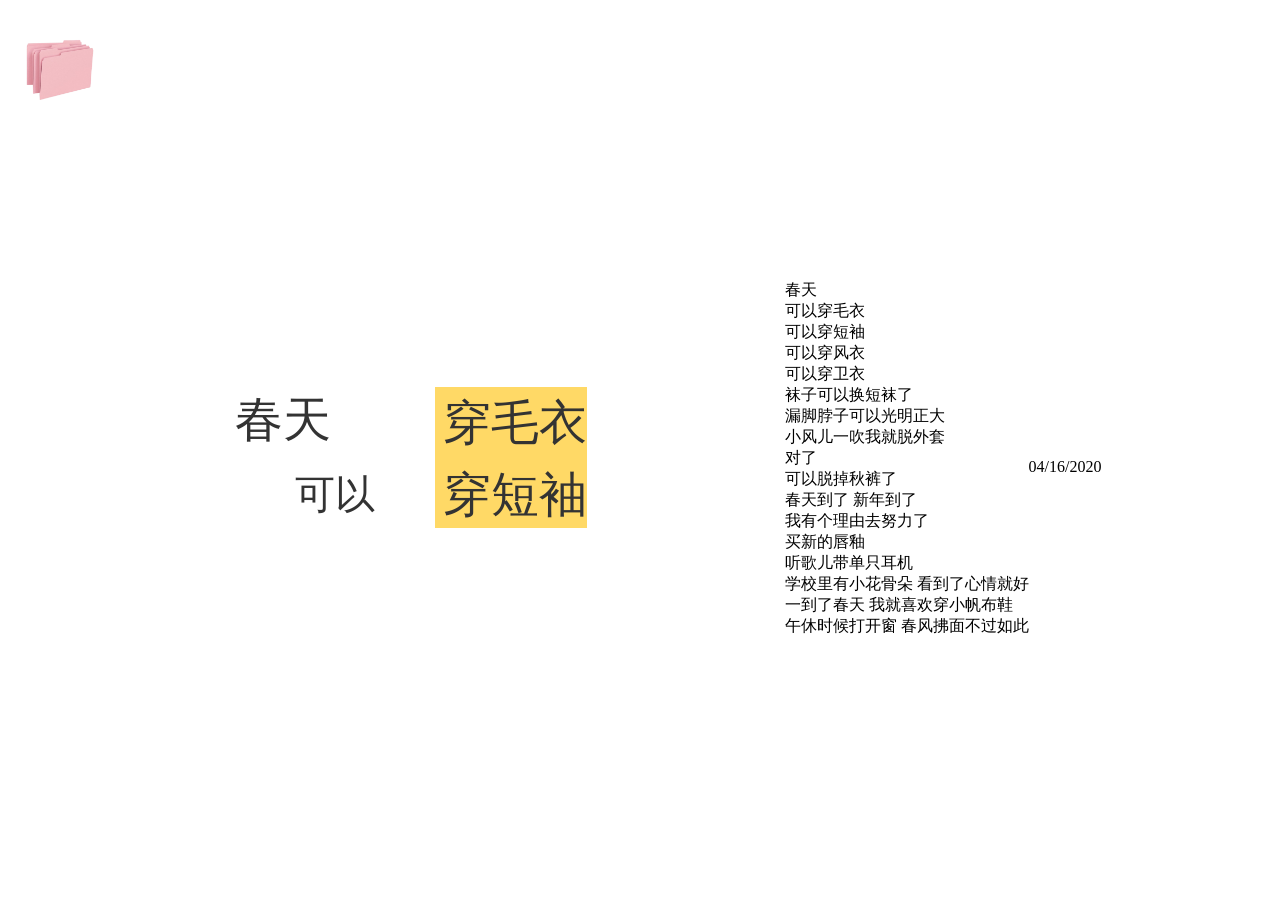
<file: A.html>
<!DOCTYPE html>
<html>
<head><link rel="stylesheet" type="text/css" href="A.css">
<title>April</title>
</head>
<body>
  <p>
    <a href="11.html">
     <img src="image/3406.PNG" style="width:80px;height:100px;position:absolute;left:20px;top:20px;"/>
  </p>
<h1>

	春天<br>
  <span>可以</span>
  <div class="message">
    <div class="word1">穿毛衣</div>
    <div class="word2">穿短袖</div>
    <div class="word3">穿风衣</div>
    
  </div>

</h1>

 </a>

<p>
	<div class="text1">

春天<br>
可以穿毛衣<br>
可以穿短袖<br>
可以穿风衣<br>
可以穿卫衣<br>
袜子可以换短袜了<br>
漏脚脖子可以光明正大<br>
小风儿一吹我就脱外套<br>
对了<br>
可以脱掉秋裤了<br>
春天到了 新年到了 <br>
我有个理由去努力了<br>
买新的唇釉<br>
听歌儿带单只耳机<br>
学校里有小花骨朵 看到了心情就好<br>
一到了春天 我就喜欢穿小帆布鞋<br>
午休时候打开窗 春风拂面不过如此
</div>

	<div class="text2">
		<br>
04/16/2020
</div>
</p>

</body>
</html>
</file>
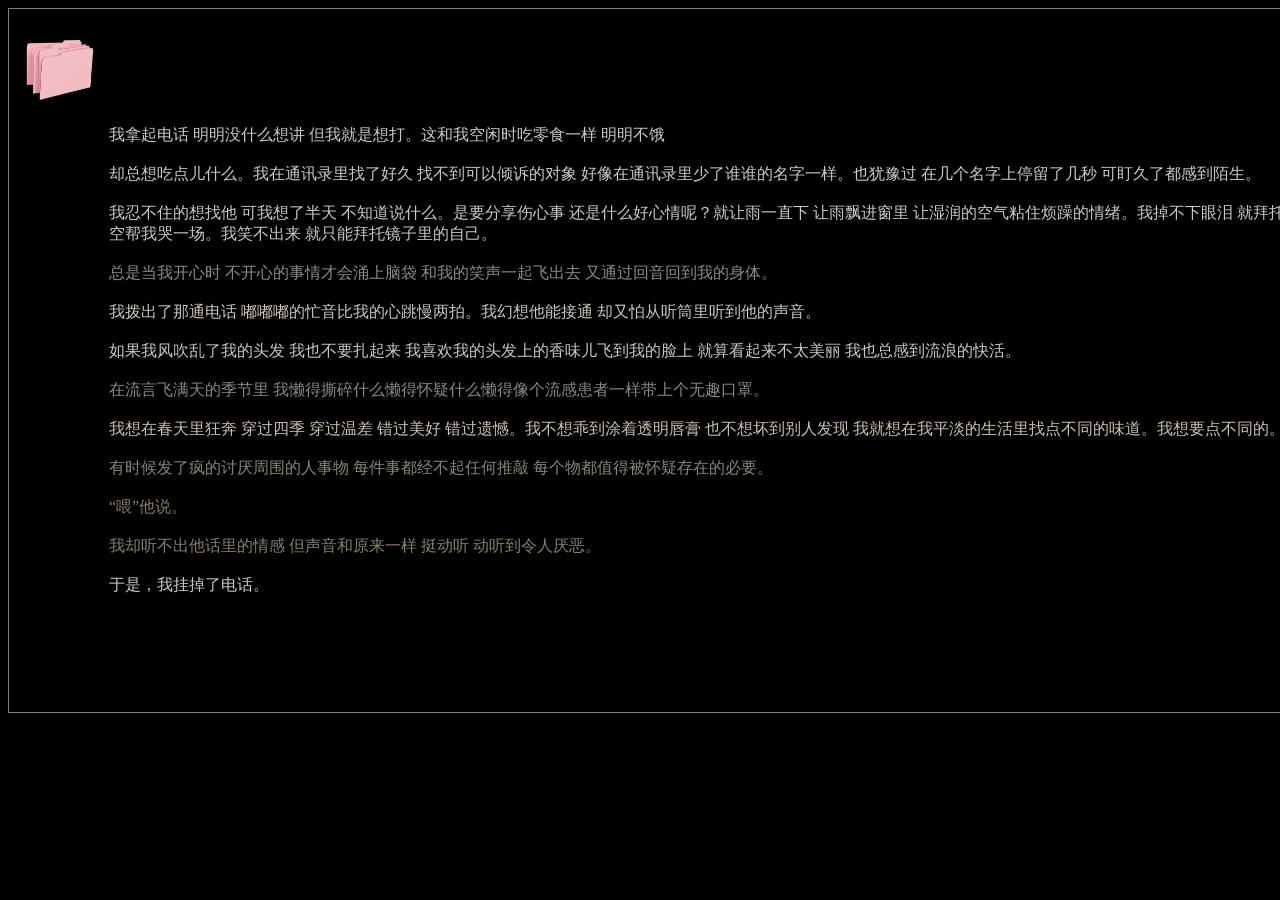
<file: C.html>
<!DOCTYPE html>
<html>
<head>
<meta charset="utf-8"> 
<title>C</title>
<link rel="stylesheet" type="text/css" href="C.css">
 <a href="11.html">
     <img src="image/3406.PNG" style="width:80px;height:100px;position:absolute;left:20px;top:20px;"/>
   </a>
<style>
div.ex
{
width:1200px;
padding:100px;
border:0.1px solid gray;
margin:0px;
}
</style>
</head>

<body>


<div class="ex">
	 <ul style="list-style-type:none;">
	
	<li>我拿起电话 明明没什么想讲 但我就是想打。这和我空闲时吃零食一样 明明不饿 <br><br>却总想吃点儿什么。我在通讯录里找了好久 找不到可以倾诉的对象 好像在通讯录里少了谁谁的名字一样。也犹豫过 在几个名字上停留了几秒 可盯久了都感到陌生。<br><br>
我忍不住的想找他 可我想了半天 不知道说什么。是要分享伤心事 
还是什么好心情呢？就让雨一直下 让雨飘进窗里 让湿润的空气粘住烦躁的情绪。我掉不下眼泪 就拜托天空帮我哭一场。我笑不出来 就只能拜托镜子里的自己。<br><br></li>
<li>
总是当我开心时 不开心的事情才会涌上脑袋 和我的笑声一起飞出去 又通过回音回到我的身体。<br><br></li>
<li>
我拨出了那通电话 嘟嘟嘟的忙音比我的心跳慢两拍。我幻想他能接通 却又怕从听筒里听到他的声音。<br><br>
如果我风吹乱了我的头发 我也不要扎起来 我喜欢我的头发上的香味儿飞到我的脸上 就算看起来不太美丽 我也总感到流浪的快活。<br><br>
</li>
<li>
在流言飞满天的季节里 我懒得撕碎什么懒得怀疑什么懒得像个流感患者一样带上个无趣口罩。<br><br></li>
<li>
我想在春天里狂奔 穿过四季 穿过温差 错过美好 错过遗憾。我不想乖到涂着透明唇膏 也不想坏到别人发现 我就想在我平淡的生活里找点不同的味道。我想要点不同的。<br><br>
</li>
<li>

有时候发了疯的讨厌周围的人事物 每件事都经不起任何推敲 每个物都值得被怀疑存在的必要。<br><br></li>
<li>
“喂”他说。<br><br>
我却听不出他话里的情感 但声音和原来一样 挺动听 动听到令人厌恶。<br><br>
</li>
<li>

于是，我挂掉了电话。<li>
</div>


</body>
</html>
</file>
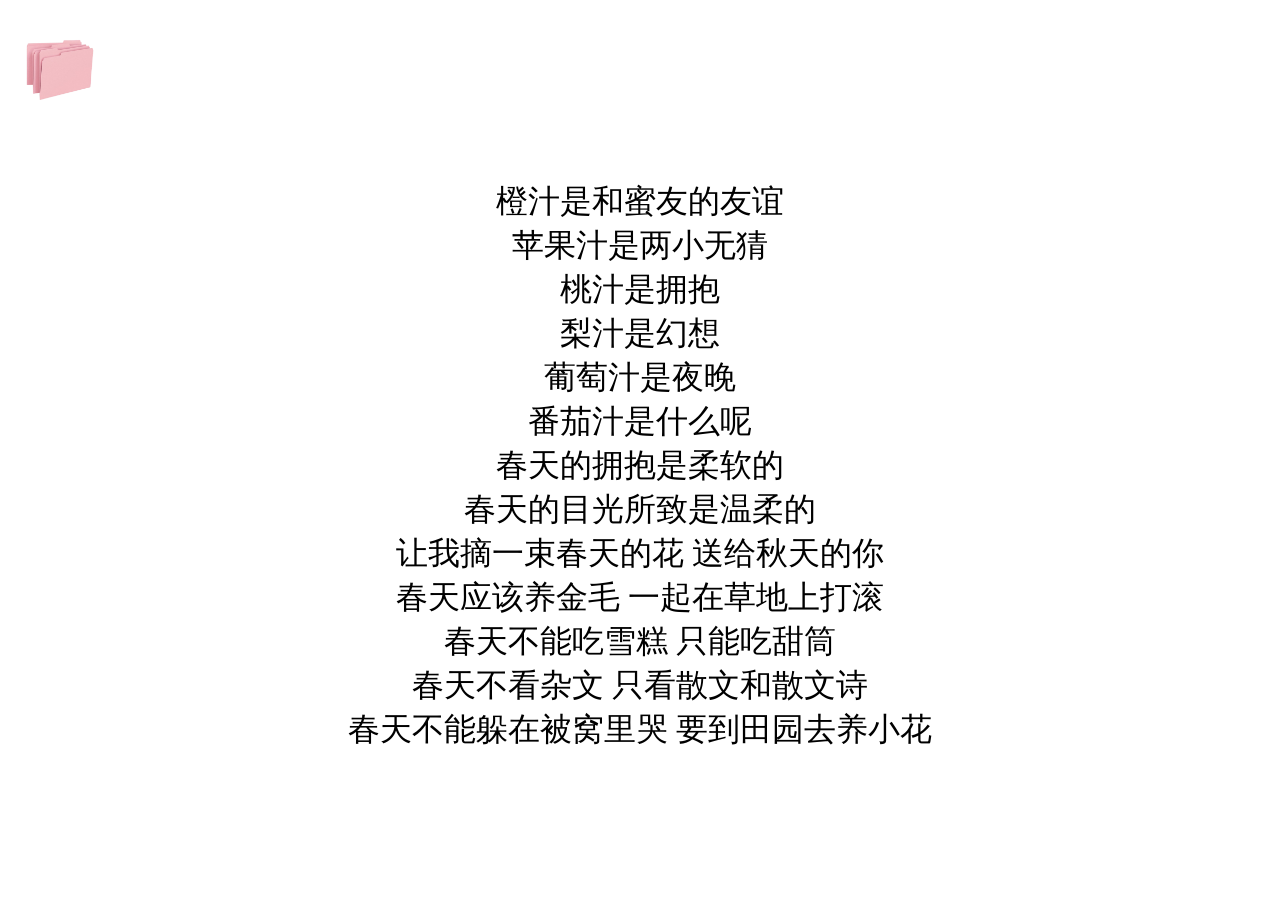
<file: E.html>
<!DOCTYPE html>
<html>
<head>
<title>O</title>
</head>
<link rel="stylesheet" type="text/css" href="E.css">
<body>
  <p>
<a href="11.html">
     <img src="image/3406.PNG" style="width:80px;height:100px;position:absolute;left:20px;top:20px;"/>
 </a>
</p>
<div class="container">
  <h2 class="title">
    <span class="title-word title-word-1">橙汁是和蜜友的友谊<br>

苹果汁是两小无猜<br>

桃汁是拥抱</span><br>
    <span class="title-word title-word-2">梨汁是幻想<br>

葡萄汁是夜晚<br>

番茄汁是什么呢<br>

春天的拥抱是柔软的
</span><br>
    <span class="title-word title-word-3">春天的目光所致是温柔的<br>

让我摘一束春天的花 送给秋天的你<br>

春天应该养金毛 一起在草地上打滚
</span><br>
    <span class="title-word title-word-4">春天不能吃雪糕 只能吃甜筒<br>

春天不看杂文 只看散文和散文诗<br>
春天不能躲在被窝里哭 要到田园去养小花</span>
  </h2>
</div>
</file>
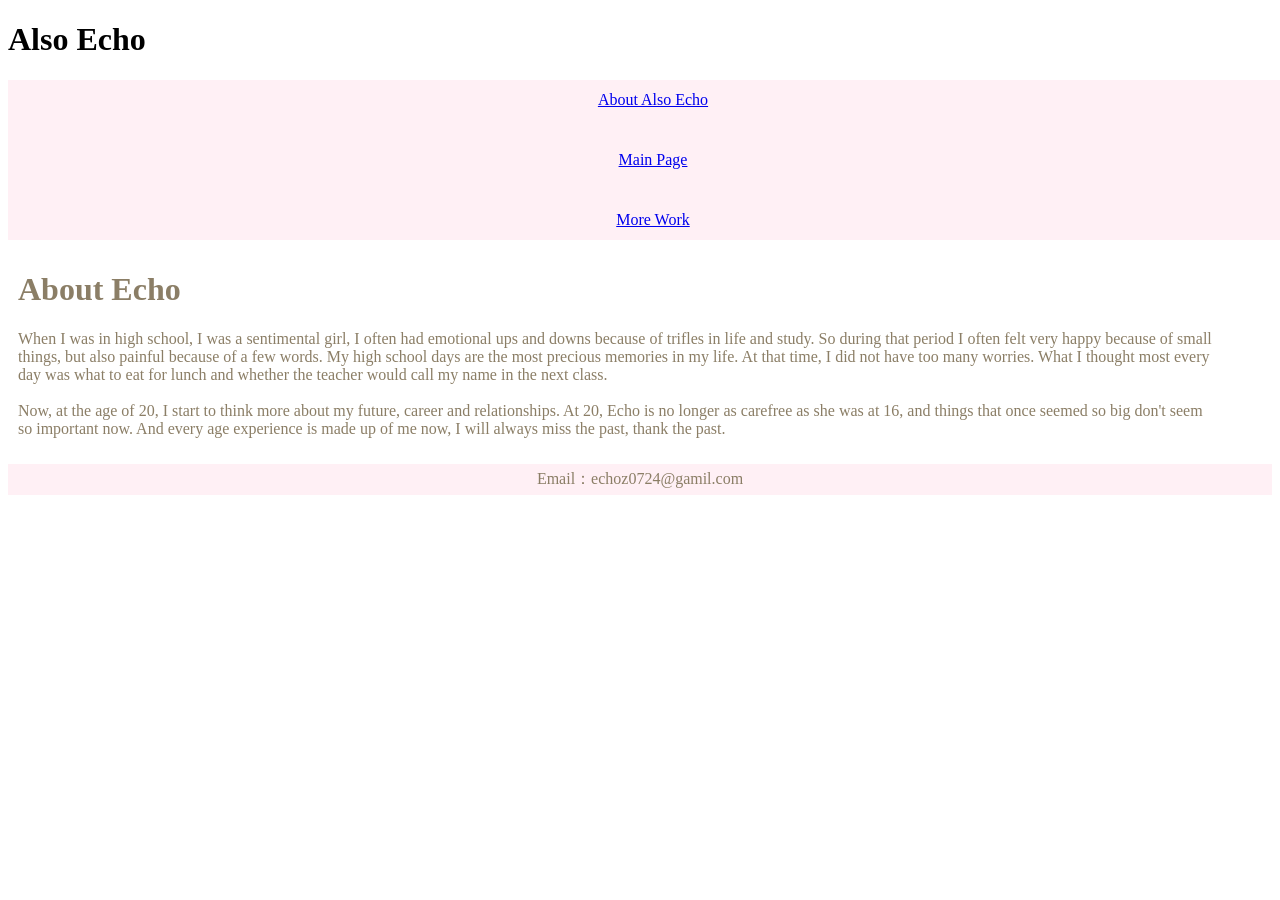
<file: Echo.html>
<!DOCTYPE html>
<body>
  <link rel="stylesheet" type="text/css" href="Echo.css">

<div id="header">
<h1>Also Echo</h1>
</div>

<div id="nav">
<a href="O2.html">About Also Echo</a><br><br>
<a href="11.html">Main Page</a><br><br>
<a href="https://mp.weixin.qq.com/s/fBJJDe-Qn-CmY5uywZLfFw">More Work<br><br>
</a>
</div>

<div id="section">
<h1>About Echo</h1>
<p>
When I was in high school, I was a sentimental girl, I often had emotional ups and downs because of trifles in life and study. So during that period I often felt very happy because of small things, but also painful because of a few words. My high school days are the most precious memories in my life. At that time, I did not have too many worries. What I thought most every day was what to eat for lunch and whether the teacher would call my name in the next class.<br><br> Now, at the age of 20, I start to think more about my future, career and relationships.
At 20, Echo is no longer as carefree as she was at 16, and things that once seemed so big don't seem so important now.
And every age experience is made up of me now, I will always miss the past, thank the past.
</p>

</div>

<div id="footer">
Email：echoz0724@gamil.com
</div>

</body>
</file>
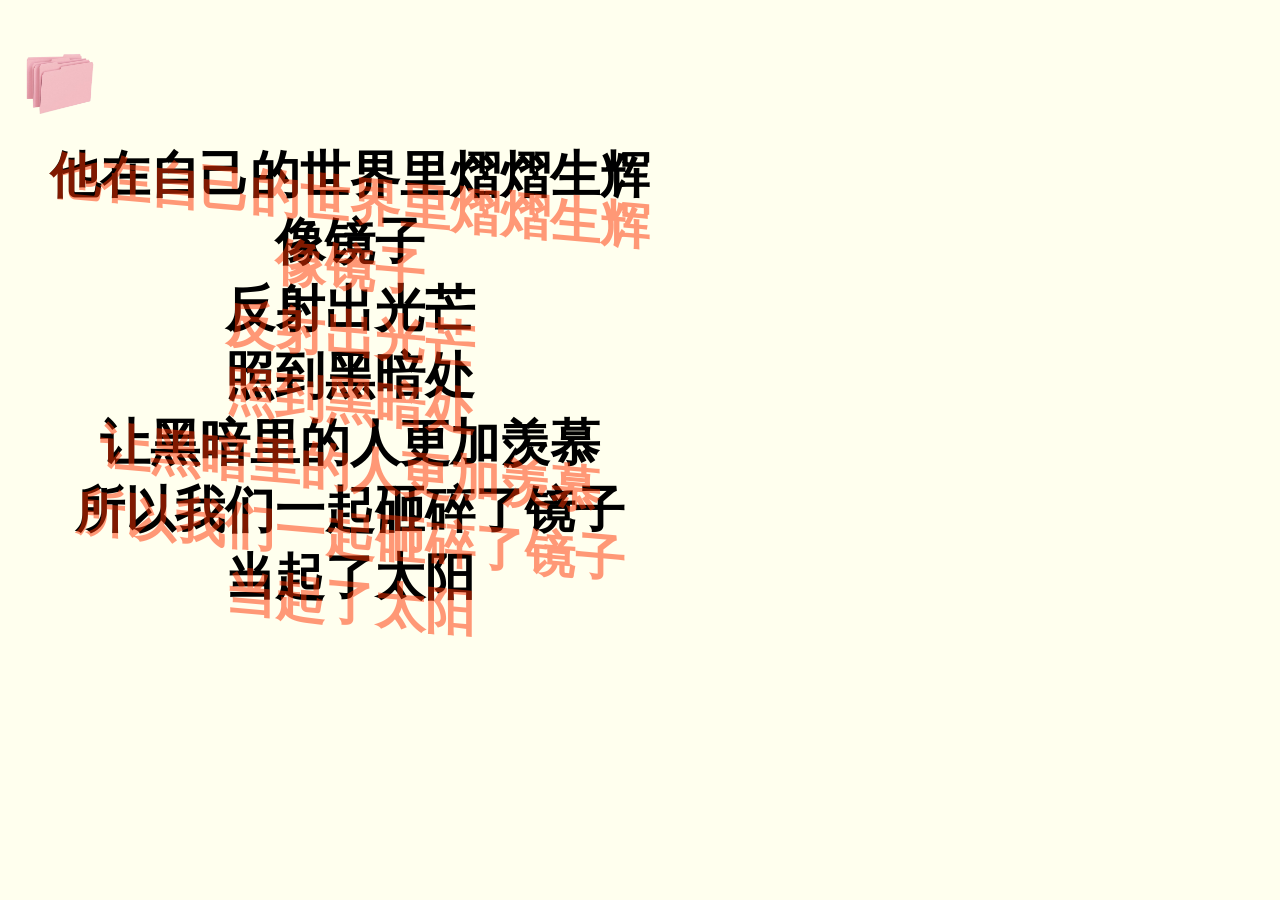
<file: L.html>
<!DOCTYPE html>
<html>
<head><link rel="stylesheet" type="text/css" href="L.css">
<title>L</title>
</head>

<body>
<p>
<a href="11.html">
     <img src="image/3406.PNG" style="width:80px;height:100px;position:absolute;left:20px;top:0px;"/>
 </a>
</p>
<h1>
	<meta charset="UTF-8">
	<style> 
      body{text-align:center} 
    </style> 

<div id="hoge" ><br>他在自己的世界里熠熠生辉<br>
像镜子<br>
反射出光芒<br>
照到黑暗处<br>
让黑暗里的人更加羡慕<br>
所以我们一起砸碎了镜子<br>
当起了太阳</div>

<div id="hoge" class="fuga"><br>他在自己的世界里熠熠生辉<br>
像镜子<br>
反射出光芒<br>
照到黑暗处<br>
让黑暗里的人更加羡慕<br>
所以我们一起砸碎了镜子<br>
当起了太阳</div>
</h1>


</body>
</html>
</file>
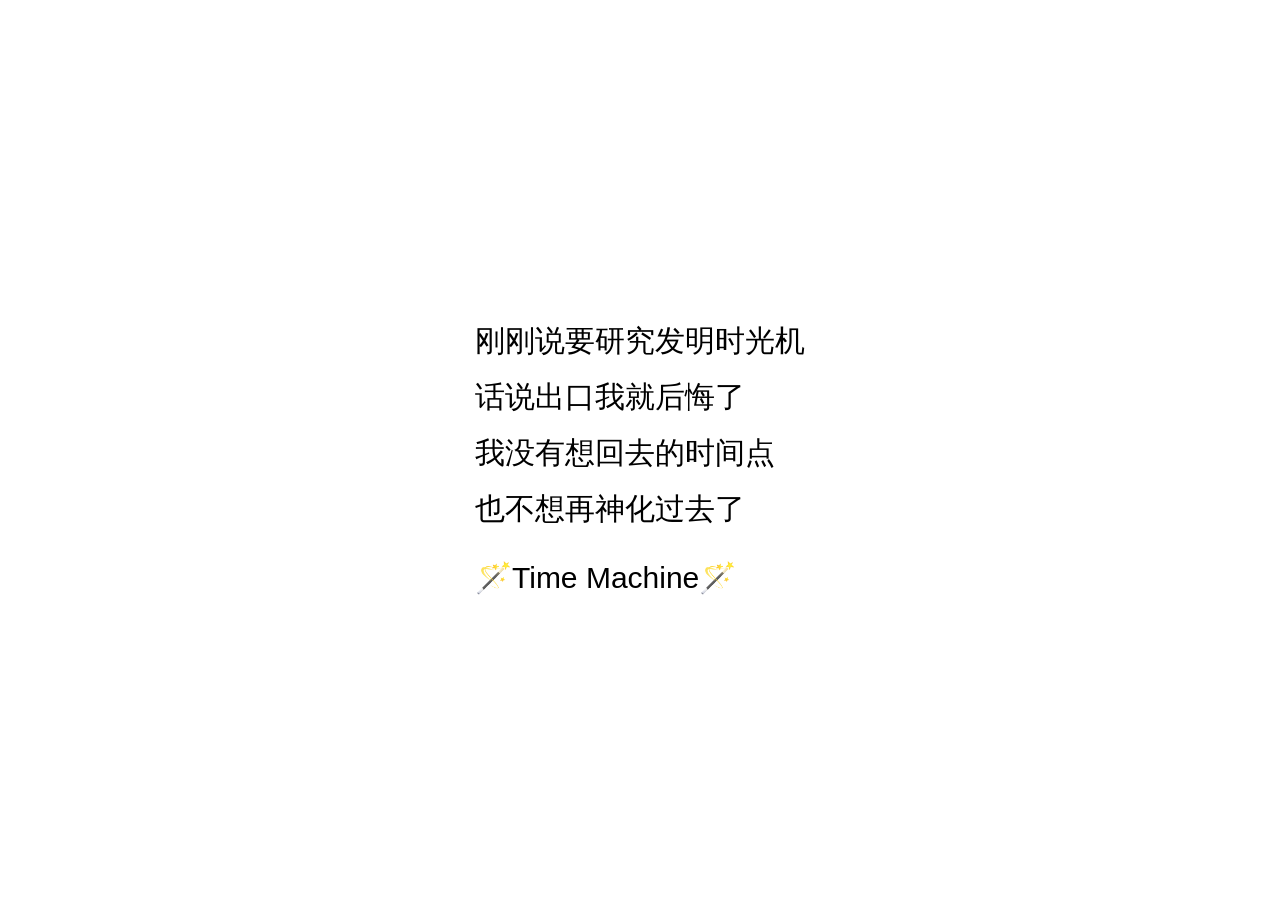
<file: O1.html>
<!DOCTYPE html>
<html>
<head>
<title>O</title>
<link rel="stylesheet" type="text/css" href="O1.css">

</head>

<body>

<div class="container">
  <a href="#">刚刚说要研究发明时光机</a>
  <a href="#">话说出口我就后悔了</a>
  <a href="#">我没有想回去的时间点</a>
  <a href="#">也不想再神化过去了</a>
  <a href="#"> <a href="11.html">
  🪄Time Machine🪄</a>
</a>
</div>

</body>



</html>
</file>
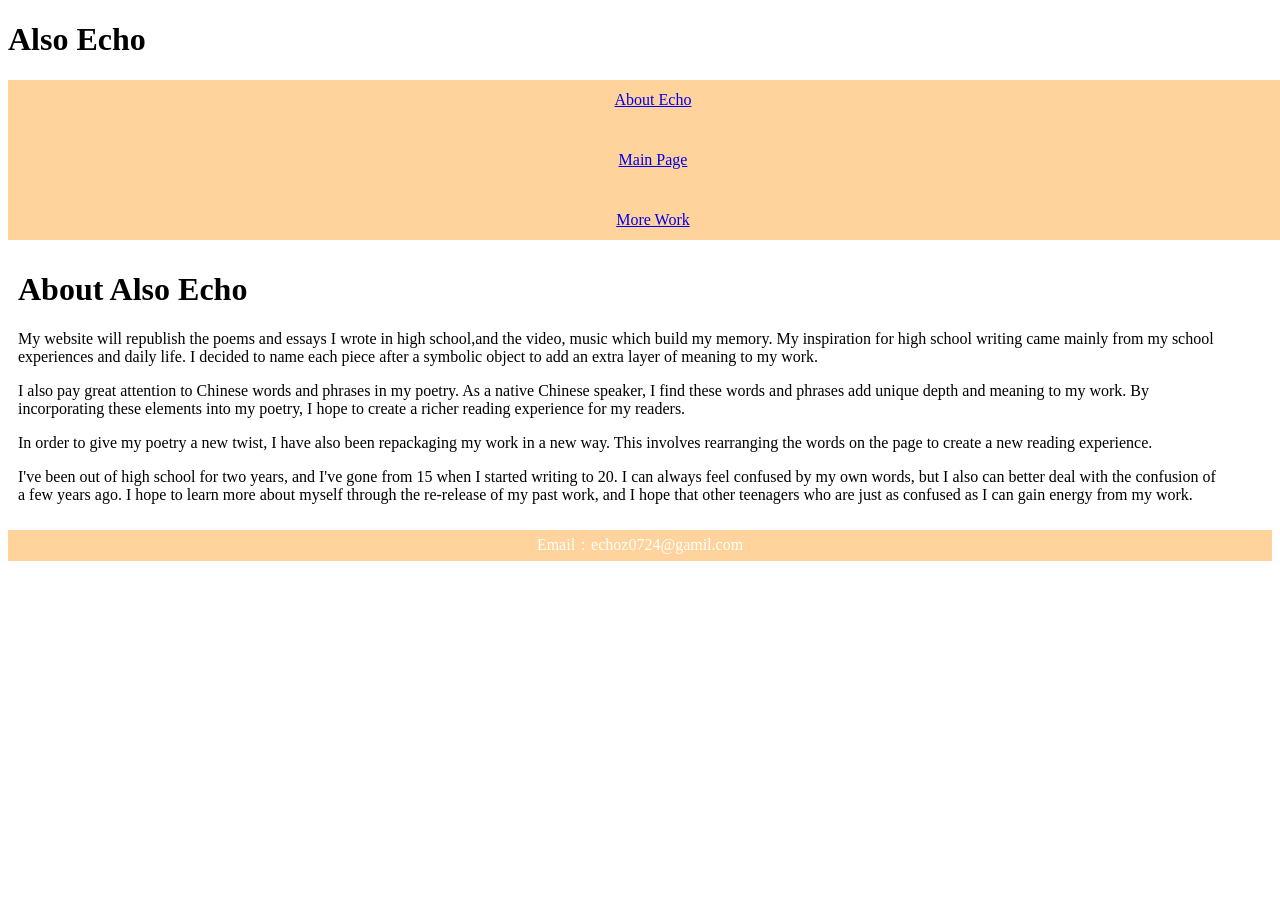
<file: O2.html>
<!DOCTYPE html>
<body>
  <link rel="stylesheet" type="text/css" href="O2.css">

<div id="header">
<h1>Also Echo</h1>
</div>

<div id="nav">
<a href="Echo.html">About Echo</a><br><br>
<a href="11.html">Main Page</a><br><br>
<a href="https://mp.weixin.qq.com/s/fBJJDe-Qn-CmY5uywZLfFw">More Work<br><br></a>
</div>

<div id="section">
<h1>About Also Echo</h1>
<p>
My website will republish the poems and essays I wrote in high school,and the video, music which build my memory. My inspiration for high school writing came mainly from my school experiences and daily life. I decided to name each piece after a symbolic object to add an extra layer of meaning to my work. 
</p>
<p>

I also pay great attention to Chinese words and phrases in my poetry. As a native Chinese speaker, I find these words and phrases add unique depth and meaning to my work. By incorporating these elements into my poetry, I hope to create a richer reading experience for my readers.
</p>
<p>

In order to give my poetry a new twist, I have also been repackaging my work in a new way. This involves rearranging the words on the page to create a new reading experience.
</p>
<p>
I've been out of high school for two years, and I've gone from 15 when I started writing to 20. I can always feel confused by my own words, but I also can better deal with the confusion of a few years ago. I hope to learn more about myself through the re-release of my past work, and I hope that other teenagers who are just as confused as I can gain energy from my work.

</p>
</div>

<div id="footer">
Email：echoz0724@gamil.com
</div>

</body>
</file>
<file: A.css>
* {
  box-sizing: border-box;
}

body {
  display: flex;
  align-items: center;
  justify-content: center;
  height: 100vh;
  width: 100vw;
}
h1 {
  color: #333;
  font-family: tahoma;
  font-size: 3rem;
  font-weight: 100;
  line-height: 1.5;
  text-transform: uppercase;
  white-space: nowrap;
  overflow: hidden;
  position: relative;
  width: 550px;
  margin-left: 40px;
  display: inline-block;
}

h1 span {
  font-size: 40px;
  margin-left: 60px;
}

.message {
  background-color: #FFD966;
  color: #333;
  display: block;
  font-weight: 900;
  overflow: hidden;
  position: absolute;
  padding-left: 0.5rem;
  top: 0.2rem;
  left: 200px;
  white-space: nowrap;
  animation: openclose 7s ease-in-out infinite;
}

.word1, 
.word2, 
.word3  
{
  font-family: tahoma;
   font-size: 3rem;
  font-weight: 100;
}

@keyframes openclose {
  0% {
    top: 0.2rem;
    width: 0;
  }
  5% {
    width: 0;
  }
  15% {
    width: 230px;
  }
  30% {
    top: 0.2rem;
    width: 230px;
  }
  33% {
    top: 0.2rem;
    width: 0;
  }
  35% {
    top: 0.2rem;
    width: 0;
  }
  38% {
    top: -4.5rem;
    
  }
  48% {
    top: -4.5rem;
    width: 190px;
  }
  62% {
    top: -4.5rem;
    width: 190px;
  }
  66% {
    top: -4.5rem;
    width: 0;
    text-indent: 0;
  }
  71% {
    top: -9rem;
    width: 0;
    text-indent: 5px;
  }
  86% {
    top: -9rem;
    width: 285px;
  }
  95% {
    top: -9rem;
    width: 285px;
  }
  98% {
    top: -9rem;
    width: 0;
    text-indent: 5px;
  }
  100% {
    top: 0;
    width: 0;
    text-indent: 0;
  }
}

p{
  font-size:14px;
  font-family: tahoma;

}
.text1{

}
</file>
<file: C.css>
/* Colours */
:root {
  --red: #CDC9C9;
  --orange: #8B8989;
  --pink: #CDC5BF;
  --yellow: #8B8682;
  --green: #CDC0B0;
  --blue: #8B8378;
  --purple: #8B7D6B;
}

/* li styles */
li:nth-of-type(7n + 1) {
  color: var(--red);
}

li:nth-of-type(7n + 2) {
  color: var(--orange);
}

li:nth-of-type(7n + 3) {
  color: var(--pink);
}

li:nth-of-type(7n + 4) {
  color: var(--yellow);
}

li:nth-of-type(7n + 5) {
  color: var(--green);
}

li:nth-of-type(7n + 6) {
  color: var(--blue);
}

li:nth-of-type(7n + 7) {
  color: var(--purple);
}

/* everything else */

body {
  background: #000;
  
}

.ex {
  display: grid;
  place-items: center;
}

ul {
  margin: 1em 0;
  padding: 0;
  font-size: 1rem;
}
</file>
<file: E.css>
.title-word {
  animation: color-animation 4s linear infinite;
}

.title-word-1 {
  --color-1: #DF8453;
  --color-2: #3D8DAE;
  --color-3: #E4A9A8;
}

.title-word-2 {
  --color-1: #DBAD4A;
  --color-2: #ACCFCB;
  --color-3: #17494D;
}

.title-word-3 {
  --color-1: #ACCFCB;
  --color-2: #E4A9A8;
  --color-3: #ACCFCB;
}

.title-word-4 {
  --color-1: #3D8DAE;
  --color-2: #DF8453;
  --color-3: #E4A9A8;
}

@keyframes color-animation {
  0%    {color: var(--color-1)}
  32%   {color: var(--color-1)}
  33%   {color: var(--color-2)}
  65%   {color: var(--color-2)}
  66%   {color: var(--color-3)}
  99%   {color: var(--color-3)}
  100%  {color: var(--color-1)}
}

/* Here are just some visual styles. 🖌 */

.container {
  display: grid;
  place-items: center;  
  text-align: center;
  height: 100vh
}

.title {
  font-family: "Montserrat", sans-serif;
  font-weight: 200;
  font-size: 2.5vw;
  text-transform: uppercase;
}
</file>
<file: Echo.css>
<style>
#header {
    font-family: tahoma;
    background-color:#  #FFF0F5;
    color:#8B7355;
    text-align:center;
    padding:5px;
    text-align:center;
 
}
#nav {
    font-family: tahoma;
    line-height:30px;
    background-color:#FFF0F5;
    height:150px;
    width:1280px;
     text-align:center;
    padding:5px; 
    color:#8B7355;

}
#section {
    font-family: tahoma;
    width:1200px;
    float:left;
    padding:10px;
    color:#8B7E66; 
}
#footer {
    font-family: tahoma;
    background-color:#FFF0F5;
    color:#8B7E66;
    clear:both;
    text-align:center;
    padding:5px; 
}
</style>
</file>
<file: L.css>
body{
  margin: auto;
  font-size: 25px;
  font-family: serif;
  background: #ffffee;
  position: relative;
}

#hoge{
  content: '';
  position:absolute;
  position: absolute;
  top: 50px;
  left: 50px;

}

.fuga{
  content: '';

  color: #f30;
  transform-origin: 0% 100%;
  transform: rotate(0deg) skew(0deg,5deg);
  opacity: 0.5;
}
</file>
<file: O1.css>
body{
  font-family: "Quicksand", sans-serif;
  display:grid;
  place-items: center;
  height:100vh;
  font-size:30px;
}

.container{
  display:flex;
  flex-direction:column;
  gap:0.5em;
}

a{
  color:#000;
  text-decoration:none;
  display:block;
  position:relative;
}

a:after{
  width:100%;
  height:100%;
  content: '';
  position:absolute;
 background-image: url("https://assets.codepen.io/2970881/highlighter.svg");
  background-repeat:no-repeat;
  left:0;
  z-index:-1;
  transform: scalex(0);
  transform-origin: 100% 50%;
  transition: transform 255ms ease-in-out;
}

a:hover:after{
  transform:scalex(1);
  transform-origin: 0 0;
}

a:nth-of-type(2):after{
  background-image: url("https://assets.codepen.io/2970881/highlighter_highlighter-blue.svg");
}
a:nth-of-type(3):after{
    background-image: url("https://assets.codepen.io/2970881/highlighter_highlighter-pink.svg");
}
a:nth-of-type(4):after{
  background-image: url("https://assets.codepen.io/2970881/highlighter_highlighter-green.svg");
}
</file>
<file: O2.css>
<style>
#header {
    font-family: tahoma;
    background-color:#FFDEAD;
    color:#8B7355;
    text-align:center;
    padding:5px;
    text-align:center;
 
}
#nav {
    font-family: tahoma;
    line-height:30px;
    background-color:#FFD39B;
    height:150px;
    width:1280px;
     text-align:center;
    padding:5px; 
    color:#8B7355;

}
#section {
    font-family: tahoma;
    width:1200px;
    float:left;
    padding:10px;
    color:##8B7E66; 
}
#footer {
    font-family: tahoma;
    background-color:#FFD39B;
    color:white;
    clear:both;
    text-align:center;
    padding:5px; 
}
</style>
</file>
